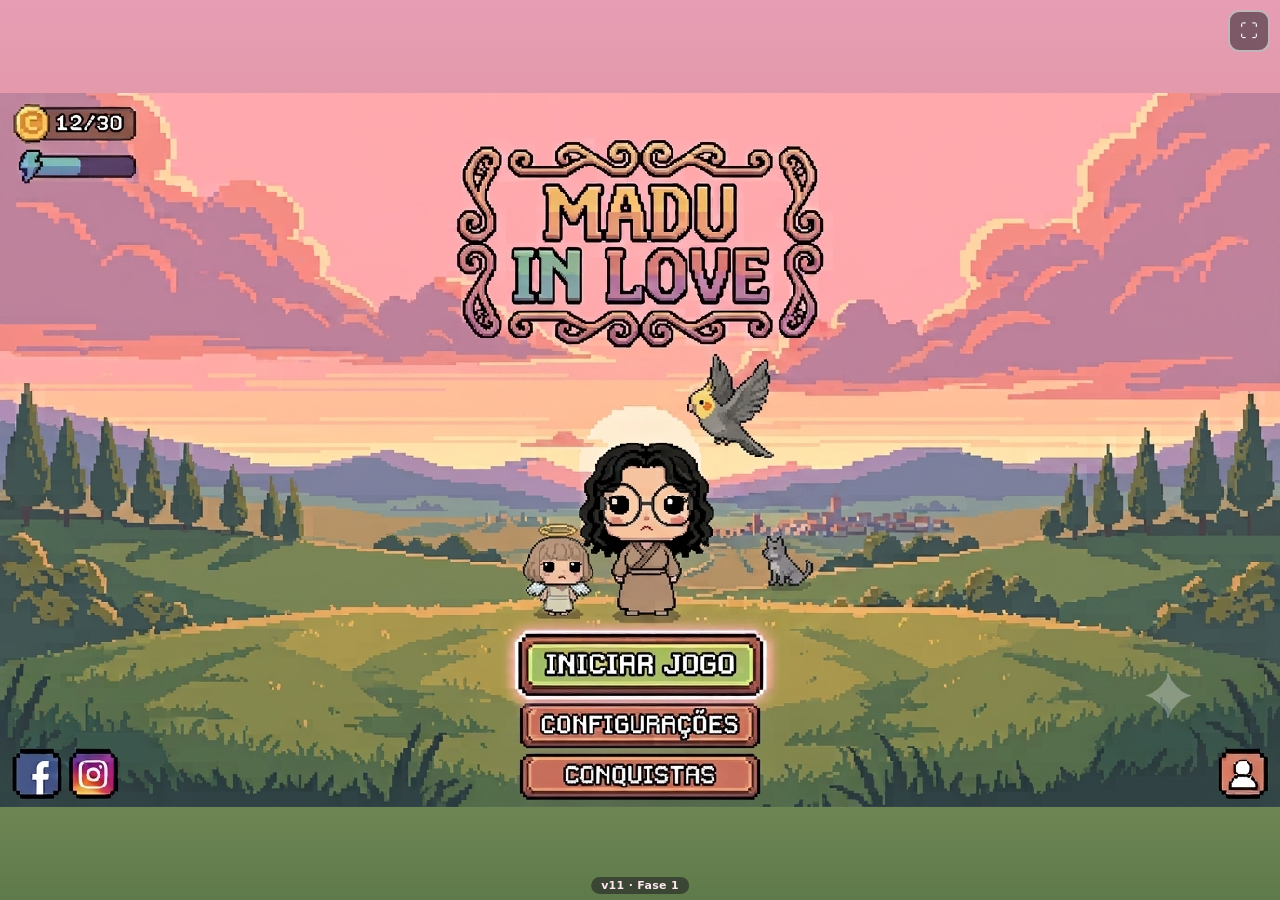
<file: index.html>
<!DOCTYPE html>
<html lang="pt-BR">
<head>
  <meta charset="UTF-8">
  <meta name="viewport" content="width=device-width, initial-scale=1.0, maximum-scale=1.0, user-scalable=no, viewport-fit=cover">
  <meta name="mobile-web-app-capable" content="yes">
  <meta name="apple-mobile-web-app-capable" content="yes">
  <meta name="apple-mobile-web-app-status-bar-style" content="black-translucent">
  <meta name="theme-color" content="#8fd3ff">
  <meta http-equiv="Cache-Control" content="no-cache, no-store, must-revalidate">
  <meta http-equiv="Pragma" content="no-cache">
  <meta http-equiv="Expires" content="0">
  <title>Madu in Love</title>
  <link rel="stylesheet" href="game.css?v=11">
</head>
<body>
  <!-- Aviso pra deitar o celular (aparece só em retrato) -->
  <div id="orient">
    <div class="orient-card">
      <div class="orient-phone">📱↻</div>
      <p>Gire o celular para jogar<br><small>modo paisagem</small></p>
    </div>
  </div>

  <!-- MENU inicial (a arte do menu que você fez) -->
  <div id="menu">
    <div class="menu-frame">
      <button class="menu-hot" id="startBtn" style="left:40.5%; top:76.8%; width:19%; height:7.2%"></button>
      <button class="menu-hot" id="cfgBtn"   style="left:41.6%; top:85.2%; width:16.6%; height:6%"></button>
      <button class="menu-hot" id="achBtn"   style="left:42.5%; top:92%;  width:15%; height:6%"></button>
    </div>
    <button class="fs-btn" id="fsMenuBtn" type="button" aria-label="Tela cheia">⛶</button>
    <div class="menu-ver">v11 · Fase 1</div>
    <div class="menu-toast" id="menuToast"></div>
  </div>

  <!-- JOGO (plataforma, paisagem) — Fase 1: Vila da Alma Quebrada -->
  <div class="stage" id="stage" hidden>
    <!-- passarinhos passando ao fundo -->
    <div id="birds">
      <span class="bird" style="top:5%;  font-size:17px; --dur:24s; --delay:1s;  --flap:.45s;"></span>
      <span class="bird" style="top:9%;  font-size:13px; --dur:33s; --delay:7s;  --flap:.55s;"></span>
      <span class="bird" style="top:3%;  font-size:16px; --dur:29s; --delay:14s; --flap:.5s;"></span>
      <span class="bird" style="top:12%; font-size:11px; --dur:38s; --delay:21s; --flap:.6s;"></span>
    </div>

    <!-- carta de fase -->
    <div class="level-card" id="levelCard">
      <div class="lc-sub">FASE 1</div>
      <div class="lc-title">Vila da Alma Quebrada</div>
    </div>

    <!-- HUD -->
    <div class="hud">
      <div class="coins"><span class="coin">◉</span> <span id="coinCount">0</span></div>
    </div>

    <!-- Conquista secreta -->
    <div class="achievement" id="achPopup">
      <div class="ach-trophy">🏆</div>
      <div class="ach-txt">
        <div class="ach-head">Conquista desbloqueada</div>
        <div class="ach-name">confundindo os jogos patrão?</div>
      </div>
    </div>

    <!-- Personagem -->
    <div class="player" id="player"><div class="sprite" id="sprite"></div></div>

    <!-- Controles -->
    <div class="joystick" id="joystick"><div class="knob" id="knob"></div></div>
    <button class="shoot-btn" id="shootBtn" type="button" aria-label="Atirar">♥</button>
    <button class="jump-btn" id="jumpBtn" type="button">PULAR</button>

    <button class="menu-back" id="backBtn" type="button" aria-label="Voltar ao menu">☰</button>
    <button class="fs-btn fs-btn-game" id="fsGameBtn" type="button" aria-label="Tela cheia">⛶</button>
  </div>

  <script src="game.js?v=11"></script>
</body>
</html>
</file>
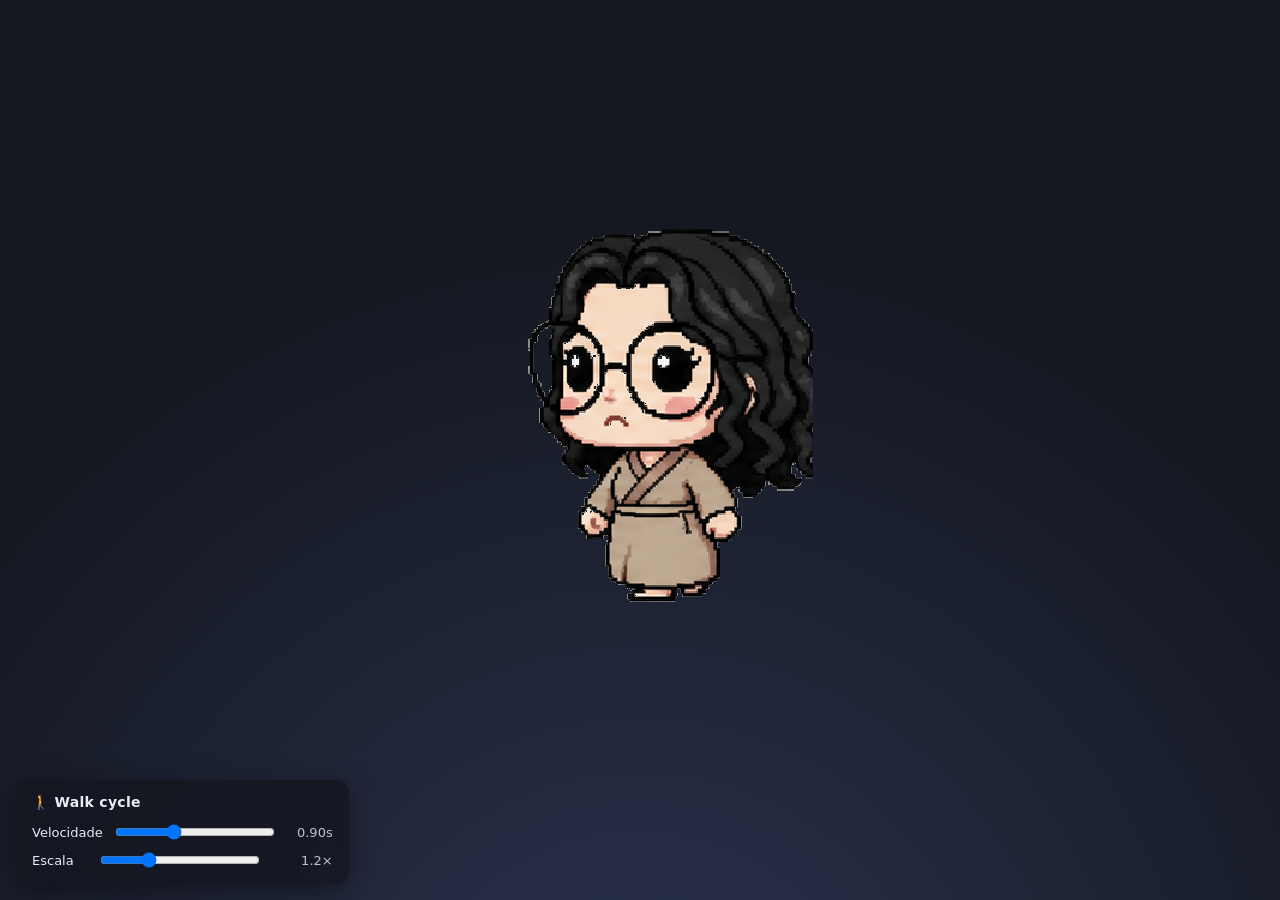
<file: sprite-demo.html>
<!DOCTYPE html>
<html lang="pt-BR">
<head>
  <meta charset="UTF-8">
  <meta name="viewport" content="width=device-width, initial-scale=1.0">
  <title>Mascote — Walk (8 frames)</title>
  <link rel="stylesheet" href="style.css">
</head>
<body>
  <!-- O mascote. Toda a animacao vem do CSS (.sprite + @keyframes walk). -->
  <div class="sprite" role="img" aria-label="Personagem chibi caminhando"></div>

  <!-- Painel opcional: ajusta velocidade e escala ao vivo. Pode remover. -->
  <div class="panel">
    <h1>🚶 Walk cycle</h1>
    <label>
      Velocidade
      <input id="speed" type="range" min="0.3" max="2.0" step="0.05" value="0.9">
      <span class="val" id="speedVal">0.90s</span>
    </label>
    <label>
      Escala
      <input id="scale" type="range" min="0.5" max="3" step="0.1" value="1.2">
      <span class="val" id="scaleVal">1.2&times;</span>
    </label>
  </div>

  <script>
    // Controles ao vivo (opcionais). Escrevem nas mesmas variaveis CSS.
    const root = document.documentElement;
    const speed = document.getElementById('speed');
    const scale = document.getElementById('scale');
    const speedVal = document.getElementById('speedVal');
    const scaleVal = document.getElementById('scaleVal');

    speed.addEventListener('input', () => {
      root.style.setProperty('--speed', speed.value + 's');
      speedVal.textContent = Number(speed.value).toFixed(2) + 's';
    });
    scale.addEventListener('input', () => {
      root.style.setProperty('--scale', scale.value);
      scaleVal.innerHTML = Number(scale.value).toFixed(1) + '&times;';
    });
  </script>
</body>
</html>
</file>
<file: game.css>
/* ============================================================
   Mini game — mascote andando com joystick
   ------------------------------------------------------------
   >>> AJUSTES RAPIDOS na :root abaixo <<<
   ============================================================ */
:root {
  /* Arte do menu inicial */
  --menu-bg: url("assets/menu_bg.png");
  /* Fundo da Fase 1 */
  --level1-bg: url("assets/level1_bg.png");

  /* Sprite de caminhada */
  --sprite: url("output/walk_strip.png");
  --frame-w: 328px;
  --frame-h: 326px;
  --frames: 8;

  /* Sprite de pulo (poses; o arco de subida e feito por JS) */
  --jump-sprite: url("output/jump_strip.png");
  --jump-w: 276px;
  --jump-h: 326px;
  --jump-frames: 6;
  --jump-speed: 0.6s;    /* duracao de um pulo (poses + subida) */
  --jump-height: 150px;  /* altura maxima que ela sobe na tela */

  /* Sprite de tiro (arco e flecha) + projetil separado */
  --shoot-sprite: url("output/shoot_strip.png");
  --shoot-w: 444px;
  --shoot-h: 304px;
  --shoot-frames: 8;
  --shoot-speed: 0.72s;  /* duracao da animacao de tiro */
  --projectile: url("output/projectile_heart.png");
  --projectile-w: 156px;
  --projectile-h: 51px;
  --projectile-speed: 720;   /* px/s que o coracao voa */

  /* Velocidade da animacao de passo (menor = pernas mais rapidas) */
  --walk-speed: 0.7s;

  /* Tamanho do personagem na tela (menor no platformer p/ caber os pulos) */
  --player-scale: 0.42;

  /* Velocidade horizontal (px por segundo) */
  --move-speed: 300;

  /* Sentido (1 = original/olhando p/ esquerda, -1 = espelhado) */
  --face: 1;
}

* { box-sizing: border-box; }
html, body { height: 100%; height: 100dvh; margin: 0; }

body {
  font-family: system-ui, -apple-system, sans-serif;
  overflow: hidden;
  user-select: none;
  -webkit-user-select: none;
  touch-action: none; /* impede scroll/zoom ao arrastar o joystick */
}

/* ---------------- Cenario (Fase 1: Vila da Alma Quebrada) ---------------- */
.stage {
  position: fixed;
  inset: 0;
  overflow: hidden;
  background: #241a29 var(--level1-bg) center bottom / cover no-repeat;
  image-rendering: pixelated;
}
/* leve escurecida em baixo pra dar contraste aos controles */
.stage::after {
  content: "";
  position: absolute; left: 0; right: 0; bottom: 0; height: 40%;
  background: linear-gradient(to top, rgba(20,14,24,.55), transparent);
  pointer-events: none; z-index: 0;
}

/* ---------------- Personagem ---------------- */
.player {
  position: absolute;
  left: 0; top: 0;
  transform: translate3d(0, 0, 0);
  will-change: transform;
  filter: drop-shadow(0 8px 6px rgba(0,0,0,.25));
}
.sprite {
  width: var(--frame-w);
  height: var(--frame-h);
  background-image: var(--sprite);
  background-repeat: no-repeat;
  background-position: 0 0;
  image-rendering: pixelated;
  image-rendering: crisp-edges;

  /* posiciona pela base dos pes e aplica escala + espelhamento.
     --scale-mult ajusta cada animacao pro mesmo tamanho de personagem. */
  transform-origin: bottom center;
  transform: scaleX(calc(var(--face) * var(--player-scale) * var(--scale-mult, 1)))
             scaleY(calc(var(--player-scale) * var(--scale-mult, 1)));

  animation: walk var(--walk-speed) steps(var(--frames)) infinite;
  animation-play-state: paused;   /* so anda quando .is-walking */
}
.sprite.is-walking { animation-play-state: running; }

/* No ar (pulo/queda): mostra a POSE de pulo, quadro fixo (apice). */
.sprite.is-airborne {
  --scale-mult: 1.06;
  width: var(--jump-w);
  height: var(--jump-h);
  background-image: var(--jump-sprite);
  background-position-x: calc(var(--jump-w) * -3);   /* frame 4 = apice */
  animation: none;
}
/* Parada (idle): ultimo frame do pulo (em pe), sem "espacate" da caminhada. */
.sprite.is-idle {
  --scale-mult: 1.06;
  width: var(--jump-w);
  height: var(--jump-h);
  background-image: var(--jump-sprite);
  background-position-x: calc(var(--jump-w) * -5);   /* frame 6 = ultimo (em pe) */
  animation: none;
}

/* Tiro: troca a tira e toca UMA vez. Mesma base (feet) que a caminhada. */
.sprite.is-shooting {
  --scale-mult: 1.0;    /* tiro ja bate com o tamanho base */
  width: var(--shoot-w);
  height: var(--shoot-h);
  background-image: var(--shoot-sprite);
  animation: shoot var(--shoot-speed) steps(var(--shoot-frames)) 1;
  animation-play-state: running;
}
/* atirar tem prioridade visual sobre a pose de pulo (mostra o arco no ar) */
.sprite.is-shooting.is-airborne { --scale-mult: 1.0; }

@keyframes walk {
  from { background-position-x: 0; }
  to   { background-position-x: calc(var(--frame-w) * var(--frames) * -1); }
}
@keyframes jump {
  from { background-position-x: 0; }
  to   { background-position-x: calc(var(--jump-w) * var(--jump-frames) * -1); }
}
@keyframes shoot {
  from { background-position-x: 0; }
  to   { background-position-x: calc(var(--shoot-w) * var(--shoot-frames) * -1); }
}

/* ---------------- Projetil (flecha-coracao) ---------------- */
.projectile {
  position: absolute;
  left: 0; top: 0;
  width: var(--projectile-w);
  height: var(--projectile-h);
  background: var(--projectile) no-repeat center / contain;
  image-rendering: pixelated;
  transform-origin: center;
  will-change: transform;
  pointer-events: none;
  z-index: 5;
}

/* sombra elíptica no chao, sob os pes */
.player::after {
  content: "";
  position: absolute;
  left: 50%; bottom: 6px;
  width: calc(var(--frame-w) * var(--player-scale) * 0.42);
  height: 14px;
  transform: translateX(-50%);
  background: radial-gradient(ellipse, rgba(0,0,0,.28), transparent 70%);
  pointer-events: none;
}

/* ---------------- Joystick ---------------- */
.joystick {
  position: fixed;
  left: 28px;
  bottom: 28px;
  width: 140px;
  height: 140px;
  border-radius: 50%;
  background: rgba(255,255,255,.18);
  border: 2px solid rgba(255,255,255,.55);
  backdrop-filter: blur(4px);
  touch-action: none;
  z-index: 10;
}
.joystick .knob {
  position: absolute;
  left: 50%; top: 50%;
  width: 62px; height: 62px;
  margin: -31px 0 0 -31px;
  border-radius: 50%;
  background: radial-gradient(circle at 35% 30%, #fff, #cfd6e6);
  box-shadow: 0 4px 10px rgba(0,0,0,.3);
  transition: transform .04s linear;
}

/* ---------------- Botao de pulo ---------------- */
.jump-btn {
  position: fixed;
  right: 34px;
  bottom: 44px;
  width: 108px;
  height: 108px;
  border-radius: 50%;
  border: 2px solid rgba(255, 255, 255, .6);
  background: radial-gradient(circle at 35% 30%, #ffe08a, #f5a623);
  color: #5a3d00;
  font: 700 20px/1 system-ui, sans-serif;
  letter-spacing: .5px;
  box-shadow: 0 6px 16px rgba(0, 0, 0, .3);
  touch-action: none;
  z-index: 10;
  transition: transform .06s ease;
}
.jump-btn:active,
.jump-btn.pressed { transform: scale(.9); }

/* ---------------- Botao de tiro ---------------- */
.shoot-btn {
  position: fixed;
  right: 158px;
  bottom: 62px;
  width: 92px;
  height: 92px;
  border-radius: 50%;
  border: 2px solid rgba(255, 255, 255, .6);
  background: radial-gradient(circle at 35% 30%, #ff9ecb, #e8437f);
  color: #fff;
  font: 700 30px/1 system-ui, sans-serif;
  box-shadow: 0 6px 16px rgba(0, 0, 0, .3);
  touch-action: none;
  z-index: 10;
  transition: transform .06s ease;
}
.shoot-btn:active,
.shoot-btn.pressed { transform: scale(.9); }

/* ---------------- HUD ---------------- */
.hud {
  position: fixed;
  top: 14px; right: 14px;
  display: grid;
  gap: 8px;
  padding: 12px 14px;
  border-radius: 12px;
  background: rgba(20,23,31,.72);
  color: #eef2fb;
  font-size: 13px;
  z-index: 10;
  backdrop-filter: blur(6px);
}
.hud h1 { margin: 0 0 2px; font-size: 14px; }
.hud label { display: flex; align-items: center; gap: 10px; justify-content: space-between; }
.hud input[type="range"] { width: 130px; }
.hud .val { font-variant-numeric: tabular-nums; opacity: .85; min-width: 40px; text-align: right; }
.hint { font-size: 11px; opacity: .7; }

/* =====================================================================
   MENU, ORIENTACAO, PLATAFORMAS (platformer em paisagem)
   ===================================================================== */

/* ---- Aviso: gire o celular (so em retrato) ---- */
#orient { display: none; }
@media (orientation: portrait) {
  #orient {
    position: fixed; inset: 0; z-index: 100;
    display: flex; align-items: center; justify-content: center;
    background: linear-gradient(160deg, #f3a6b6, #7c6a9c 60%, #3a3552);
    color: #fff; text-align: center;
  }
  #menu, .stage { display: none !important; }
}
.orient-card { display: grid; gap: 14px; font: 600 20px/1.4 system-ui, sans-serif; }
.orient-phone { font-size: 64px; animation: rock 1.6s ease-in-out infinite; }
.orient-card small { opacity: .8; font-weight: 400; }
@keyframes rock { 0%,100% { transform: rotate(-12deg);} 50% { transform: rotate(78deg);} }

/* ---- Menu inicial ---- */
#menu {
  position: fixed; inset: 0; z-index: 50;
  display: flex; align-items: center; justify-content: center;
  background: linear-gradient(#e79db4 0%, #d98f8f 40%, #8a9c66 70%, #5f7a4a 100%);
}
.menu-frame {
  position: relative;
  aspect-ratio: 1376 / 768;
  width: min(100vw, calc(100vh * 1376 / 768));
  height: auto;
  max-height: 100vh;
  background: var(--menu-bg) center / cover no-repeat;
  image-rendering: pixelated;
}
.menu-hot {
  position: absolute;
  border: 0; background: transparent; cursor: pointer;
  border-radius: 10px;
  transition: box-shadow .12s ease, background .12s ease;
}
.menu-hot:hover, .menu-hot:active {
  background: rgba(255,255,255,.16);
  box-shadow: 0 0 0 2px rgba(255,255,255,.5) inset, 0 0 18px rgba(255,255,255,.35);
}
.menu-toast {
  position: fixed; left: 50%; bottom: 6%; transform: translateX(-50%) translateY(20px);
  padding: 10px 18px; border-radius: 999px;
  background: rgba(20,16,28,.85); color: #ffe6f0; font: 600 15px system-ui, sans-serif;
  opacity: 0; pointer-events: none; transition: opacity .2s, transform .2s;
}
.menu-toast.show { opacity: 1; transform: translateX(-50%) translateY(0); }

/* ---- HUD do jogo ---- */
.hud {
  position: fixed; top: 12px; left: 14px; right: auto;
  display: flex; gap: 10px; padding: 0; background: none; z-index: 10;
}
.coins {
  display: flex; align-items: center; gap: 7px;
  padding: 6px 14px 6px 10px; border-radius: 999px;
  background: rgba(20,23,31,.55); backdrop-filter: blur(4px);
  color: #fff; font: 700 16px/1 system-ui, sans-serif;
  font-variant-numeric: tabular-nums;
}
.coins .coin { color: #ffcf4d; font-size: 18px; }

/* ---- Botao voltar ao menu ---- */
.menu-back {
  position: fixed; top: 12px; right: 14px; z-index: 10;
  width: 44px; height: 44px; border-radius: 12px;
  border: 2px solid rgba(255,255,255,.5);
  background: rgba(20,23,31,.55); color: #fff; font-size: 20px;
  backdrop-filter: blur(4px); cursor: pointer;
}

/* ---- Chao e plataformas (madeira escura da vila) ---- */
#ground {
  position: absolute; left: 0; right: 0; bottom: 0;
  background:
    repeating-linear-gradient(90deg, #2a2130 0 3px, transparent 3px 46px),
    linear-gradient(#5a4636, #3a2c22 40%, #241a20 100%);
  border-top: 3px solid #6b503a;
  box-shadow: inset 0 5px 0 rgba(255,255,255,.06), 0 -3px 8px rgba(0,0,0,.4);
  z-index: 1;
}
.platform {
  position: absolute;
  background:
    repeating-linear-gradient(90deg, rgba(0,0,0,.22) 0 2px, transparent 2px 22px),
    linear-gradient(#6a4f38 0 6px, #4a3627 6px 100%);
  border: 2px solid #291c16;
  border-radius: 5px;
  box-shadow: 0 7px 12px rgba(0,0,0,.45), inset 0 3px 0 rgba(255,255,255,.12);
  z-index: 2;
  image-rendering: pixelated;
}
.platform::before {   /* borda de tabua no topo */
  content: ""; position: absolute; left: 3px; right: 3px; top: -3px; height: 5px;
  background: repeating-linear-gradient(90deg, #7a5b40 0 6px, #5f4530 6px 12px);
  border-radius: 3px;
}

/* jogador acima das plataformas */
.player { z-index: 4; }

/* Em telas baixas (paisagem de celular), controles um pouco menores */
@media (orientation: landscape) and (max-height: 460px) {
  .joystick { width: 118px; height: 118px; left: 20px; bottom: 18px; }
  .joystick .knob { width: 52px; height: 52px; margin: -26px 0 0 -26px; }
  .jump-btn { width: 88px; height: 88px; right: 22px; bottom: 26px; }
  .shoot-btn { width: 76px; height: 76px; right: 124px; bottom: 40px; }
}

/* =====================================================================
   TELA CHEIA + AREAS SEGURAS (notch / barra do sistema)
   ===================================================================== */
.stage, #menu, #orient { height: 100dvh; }

/* botao de tela cheia */
.fs-btn {
  position: fixed; z-index: 60;
  width: 42px; height: 42px; border-radius: 11px;
  border: 2px solid rgba(255,255,255,.55);
  background: rgba(20,23,31,.5); color: #fff; font-size: 18px; line-height: 1;
  backdrop-filter: blur(4px); cursor: pointer;
}
#fsMenuBtn { top: calc(10px + env(safe-area-inset-top)); right: calc(10px + env(safe-area-inset-right)); }
.fs-btn-game { top: calc(12px + env(safe-area-inset-top)); right: calc(66px + env(safe-area-inset-right)); }
:fullscreen .fs-btn, :-webkit-full-screen .fs-btn { opacity: .55; }

/* respeita notch / home-indicator nos controles e HUD */
.joystick  { left: calc(28px + env(safe-area-inset-left));  bottom: calc(28px + env(safe-area-inset-bottom)); }
.jump-btn  { right: calc(34px + env(safe-area-inset-right)); bottom: calc(44px + env(safe-area-inset-bottom)); }
.shoot-btn { right: calc(158px + env(safe-area-inset-right)); bottom: calc(62px + env(safe-area-inset-bottom)); }
.hud       { top: calc(12px + env(safe-area-inset-top));  left: calc(14px + env(safe-area-inset-left)); }
.menu-back { top: calc(12px + env(safe-area-inset-top));  right: calc(14px + env(safe-area-inset-right)); }

@media (orientation: landscape) and (max-height: 460px) {
  .joystick  { left: calc(20px + env(safe-area-inset-left));  bottom: calc(18px + env(safe-area-inset-bottom)); }
  .jump-btn  { right: calc(22px + env(safe-area-inset-right)); bottom: calc(26px + env(safe-area-inset-bottom)); }
  .shoot-btn { right: calc(124px + env(safe-area-inset-right)); bottom: calc(40px + env(safe-area-inset-bottom)); }
}

/* selo de versao no menu (pra confirmar que atualizou) */
.menu-ver {
  position: fixed; left: 50%; bottom: calc(6px + env(safe-area-inset-bottom));
  transform: translateX(-50%);
  z-index: 60; padding: 3px 10px; border-radius: 999px;
  background: rgba(20,16,28,.5); color: #ffe6f0;
  font: 600 11px/1 system-ui, sans-serif; letter-spacing: .3px;
  pointer-events: none;
}

/* =====================================================================
   PASSARINHOS ao fundo + carta de fase
   ===================================================================== */
#birds { position: absolute; inset: 0; z-index: 1; pointer-events: none; overflow: hidden; }
.bird {
  position: absolute;
  width: 1.7em; height: 1.1em;       /* area de clique (segredo) */
  will-change: transform;
  animation: fly var(--dur, 26s) linear var(--delay, 0s) infinite backwards;
  opacity: .78;
  pointer-events: auto; cursor: pointer;
}
/* asas: dois tracinhos curvos que batem (centralizados na area de clique) */
.bird::before, .bird::after {
  content: ""; position: absolute; top: .35em;
  width: .58em; height: .4em;
  border-top: .14em solid #241826;
  border-radius: 50% 50% 0 0;
}
.bird::before { left: .24em;  transform-origin: right center; animation: flap var(--flap,.5s) ease-in-out infinite; }
.bird::after  { right: .24em; transform-origin: left center;  animation: flap var(--flap,.5s) ease-in-out infinite; }
@keyframes flap {
  0%,100% { transform: rotate(14deg); }
  50%     { transform: rotate(-16deg); }
}
/* voa da direita para a esquerda, atravessando a tela */
@keyframes fly {
  from { transform: translateX(102vw); }
  to   { transform: translateX(-8vw); }
}
@media (prefers-reduced-motion: reduce) { .bird { animation: none; opacity: 0; } }

/* Carta de fase (aparece rapidinho ao iniciar) */
.level-card {
  position: fixed; inset: 0; z-index: 40;
  display: flex; flex-direction: column; align-items: center; justify-content: center;
  gap: 6px; text-align: center; color: #f3e2ea;
  background: radial-gradient(circle at 50% 45%, rgba(40,26,42,.35), rgba(12,8,14,.82));
  opacity: 0; pointer-events: none; transition: opacity .5s ease;
}
.level-card.show { opacity: 1; }
.level-card .lc-sub { font: 600 13px system-ui, sans-serif; letter-spacing: 3px; color: #c99; opacity: .9; }
.level-card .lc-title {
  font: 800 clamp(26px, 6vw, 52px)/1.1 "Georgia", serif;
  letter-spacing: 1px; text-shadow: 0 3px 0 #2a1420, 0 0 22px rgba(180,90,120,.5);
}

/* ---------------- Conquista secreta ---------------- */
.achievement {
  position: fixed; top: calc(14px + env(safe-area-inset-top)); left: 50%;
  transform: translate(-50%, -140%);
  z-index: 70; display: flex; align-items: center; gap: 12px;
  padding: 10px 18px 10px 12px; border-radius: 14px;
  background: linear-gradient(135deg, #2a1a2e, #3d2440);
  border: 2px solid #d9a24a;
  box-shadow: 0 10px 30px rgba(0,0,0,.5), 0 0 22px rgba(217,162,74,.35);
  color: #ffe9c7; opacity: 0; pointer-events: none;
  transition: transform .45s cubic-bezier(.2,1.3,.4,1), opacity .45s;
}
.achievement.show { transform: translate(-50%, 0); opacity: 1; }
.ach-trophy { font-size: 34px; filter: drop-shadow(0 0 8px rgba(255,200,90,.6)); }
.ach-head { font: 700 11px/1 system-ui, sans-serif; letter-spacing: 2px; text-transform: uppercase; color: #d9a24a; }
.ach-name { font: 800 17px/1.2 "Georgia", serif; margin-top: 3px; }
</file>
<file: style.css>
/* ============================================================
   Animacao de caminhada (walk-in-place) — estilo mascote
   ------------------------------------------------------------
   >>> AJUSTES RAPIDOS: mexa apenas nas variaveis abaixo <<<
   ============================================================ */
:root {
  /* Caminho da tira de sprites (troque aqui) */
  --sprite: url("output/walk_strip.png");

  /* Dimensoes de UM quadro (px) — devem bater com a tira gerada */
  --frame-w: 288px;
  --frame-h: 338px;

  /* Quantidade de quadros na tira horizontal */
  --frames: 8;

  /* Velocidade: duracao de um ciclo completo de caminhada.
     Menor = mais rapido. Ex.: 0.6s (rapido), 1s (normal), 1.6s (lento) */
  --speed: 0.9s;

  /* Escala do mascote na tela (2 = dobro do tamanho) */
  --scale: 1.2;
}

/* Cena de fundo (so pra enquadrar o mascote) */
body {
  margin: 0;
  min-height: 100vh;
  display: grid;
  place-items: center;
  background: #1b1f2a radial-gradient(circle at 50% 120%, #2b3350, #14171f 70%);
  font-family: system-ui, sans-serif;
}

/* O mascote */
.sprite {
  width: var(--frame-w);
  height: var(--frame-h);

  background-image: var(--sprite);
  background-repeat: no-repeat;
  background-position: 0 0;

  /* Mantem o pixel-art nitido ao escalar */
  image-rendering: pixelated;
  image-rendering: crisp-edges;

  transform: scale(var(--scale));
  transform-origin: bottom center;

  /* steps(--frames) faz o "pulo" quadro a quadro, sem interpolar */
  animation: walk var(--speed) steps(var(--frames)) infinite;
}

/* Desloca o fundo em exatamente N quadros para a esquerda.
   Com steps(N), sao exibidas N posicoes: 0, -1fw, ..., -(N-1)fw. */
@keyframes walk {
  from { background-position-x: 0; }
  to   { background-position-x: calc(var(--frame-w) * var(--frames) * -1); }
}

/* Respeita quem prefere menos movimento */
@media (prefers-reduced-motion: reduce) {
  .sprite { animation: none; }
}

/* ---------- Painel de controle opcional (so pra testar) ---------- */
.panel {
  position: fixed;
  left: 16px;
  bottom: 16px;
  display: grid;
  gap: 8px;
  padding: 14px 16px;
  border-radius: 12px;
  background: rgba(20, 23, 31, .82);
  color: #e8ecf5;
  font-size: 13px;
  backdrop-filter: blur(6px);
  box-shadow: 0 8px 30px rgba(0, 0, 0, .4);
}
.panel label { display: flex; align-items: center; gap: 10px; justify-content: space-between; }
.panel input[type="range"] { width: 160px; }
.panel .val { font-variant-numeric: tabular-nums; opacity: .8; min-width: 46px; text-align: right; }
.panel h1 { margin: 0 0 4px; font-size: 14px; font-weight: 600; letter-spacing: .3px; }
</file>
